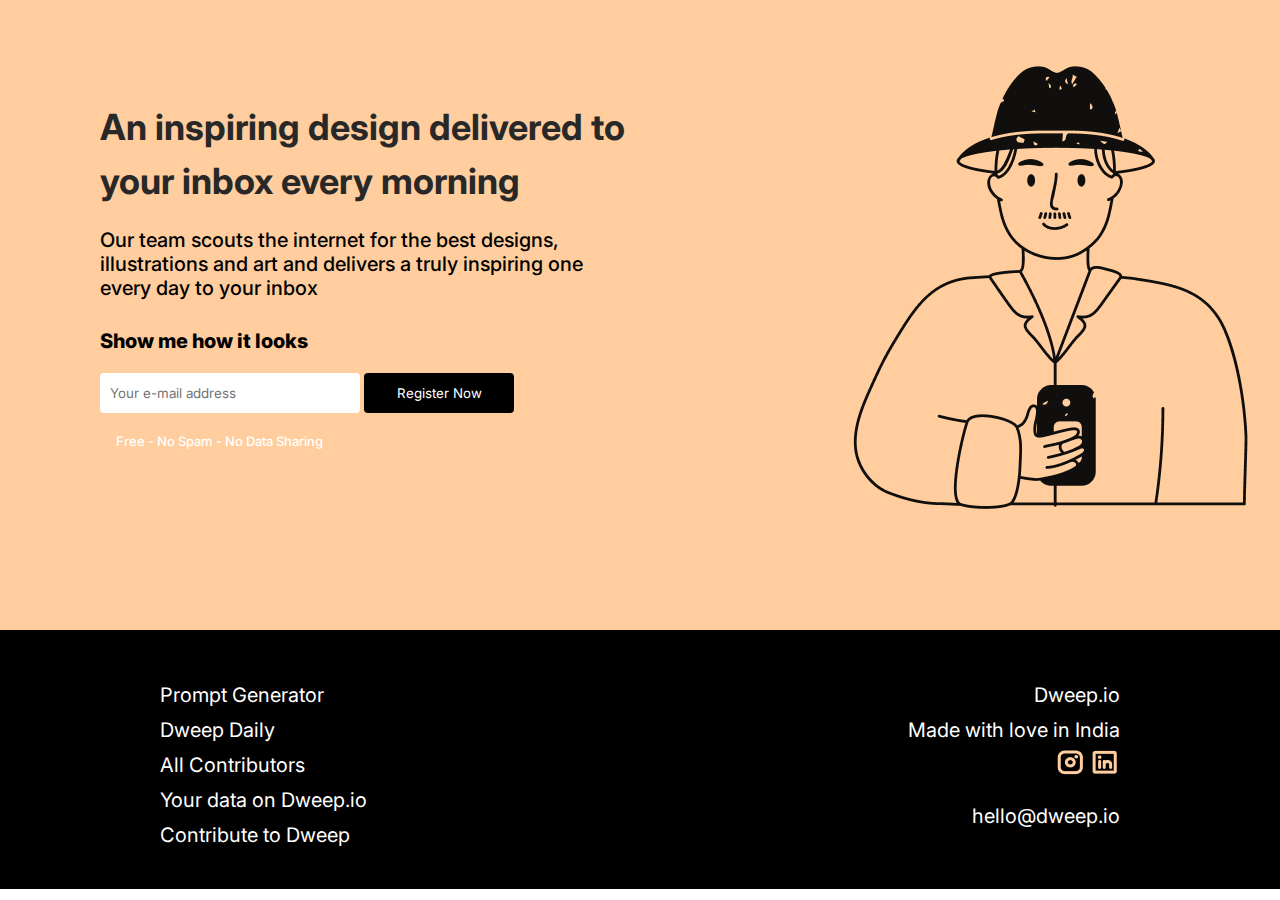
<file: index.html>
<!DOCTYPE html>
<html lang="en">

<head>
    <meta charset="UTF-8">
    <meta name="viewport" content="width=device-width, initial-scale=1.0">
    <link rel="stylesheet" href="https://fonts.googleapis.com/css2?family=Inter:wght@400;700&display=swap">
    <title>Micro Project 1 (Design 1)</title>
    <link rel="stylesheet" href="style.css">
</head>

<body>
    <div class="container">
        <div class="container-left">
            <h1>An inspiring design delivered to your inbox every morning</h1>
            <p>Our team scouts the internet for the best designs, illustrations and art and delivers a truly inspiring
                one every day to your inbox</p>
            <h5>Show me how it looks</h5>
            <form action="index2.html">
                <input type="text" placeholder="Your e-mail address" name="email" required>
                <button type="submit">Register Now</button>
            </form>
            <h6>Free - No Spam - No Data Sharing</h6>
        </div>
        <div class="container-right">
            <img src="dweep io 1.png" alt="">
        </div>
    </div>
    <div class="footer">
        <div class="footer-left">
            <ul>
                <li>Prompt Generator</li>
                <li>Dweep Daily</li>
                <li>All Contributors</li>
                <li>Your data on Dweep.io</li>
                <li>Contribute to Dweep</li>
            </ul>
        </div>
        <div class="footer-right">
            <ul>
                <li> Dweep.io</li>
                <li> Made with love in India</li>
                <li>
                    <img src="InstagramLogo.png" alt="">
                    <img src="LinkedinLogo.png" alt="">
                </li>
                <li> </li>
                <li class="ab"> hello@dweep.io</li>
            </ul>
        </div>
    </div>
</body>

</html>
</file>
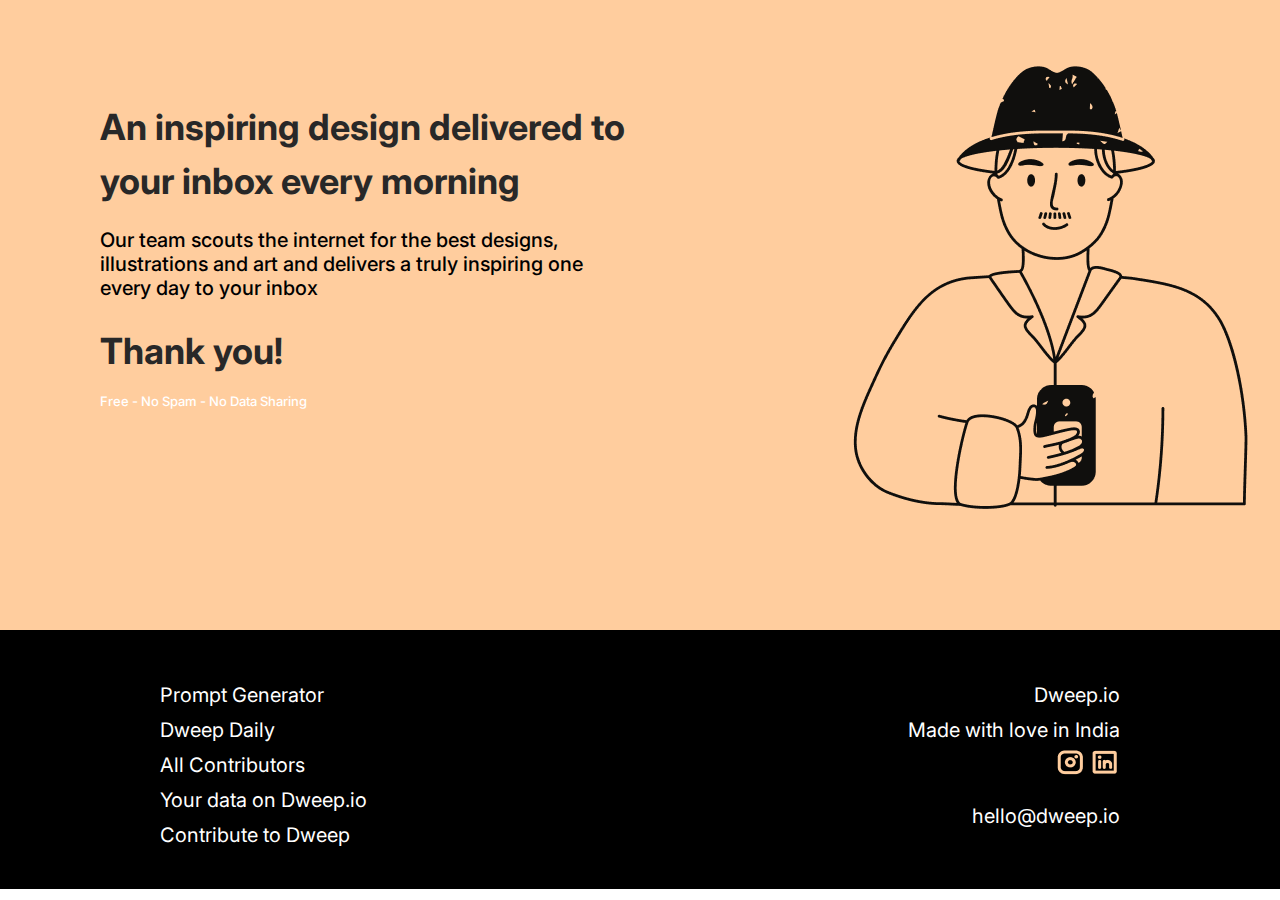
<file: index2.html>
<!DOCTYPE html>
<html lang="en">

<head>
    <meta charset="UTF-8">
    <meta name="viewport" content="width=device-width, initial-scale=1.0">
    <link rel="stylesheet" href="https://fonts.googleapis.com/css2?family=Inter:wght@400;700&display=swap">
    <title>Micro Project 1 (Design 2)</title>
    <link rel="stylesheet" href="style2.css">
</head>

<body>
    <div class="container">
        <div class="container-left">
            <h1>An inspiring design delivered to your inbox every morning</h1>
            <p>Our team scouts the internet for the best designs, illustrations and art and delivers a truly inspiring one every day to your inbox</p>
            <h2>Thank you!</h2>
            <h6>Free - No Spam - No Data Sharing</h6>
        </div>
        <div class="container-right">
            <img src="dweep io 1.png" alt="">
        </div>
    </div>
    <div class="footer">
        <div class="footer-left">
            <ul>
                <li>Prompt Generator</li>
                <li>Dweep Daily</li>
                <li>All Contributors</li>
                <li>Your data on Dweep.io</li>
                <li>Contribute to Dweep</li>
            </ul>
        </div>
        <div class="footer-right">
            <ul>
                <li> Dweep.io</li>
                <li> Made with love in India</li>
                <li> 
                    <img src="InstagramLogo.png" alt="">
                    <img src="LinkedinLogo.png" alt="">
                </li>
                <li> </li>
                <li class="ab"> hello@dweep.io</li>
            </ul>
        </div>
    </div>
</body>

</html>
</file>
<file: style.css>
* {
  padding: 0;
  margin: 0;
  font-family: "Inter", sans-serif;
}
.container {
  height: 70vh;
  background-color: #ffcd9e;
  display: flex;
  justify-content: space-around;
}
.container-left {
  margin: 100px;
}

.container-left h1 {
  color: #282828;
  width: 562px;
  height: 108px;
  top: 83px;
  left: 136px;
  font-size: 36px;
  font-weight: 700;
  line-height: 54px;
  margin-bottom: 20px;
}
.container-left p {
  font-size: 20px;
  font-weight: 500;
  letter-spacing: 0em;
  text-align: left;
  width: 495px;
  height: 81px;
  margin-bottom: 20px;
}
.container-left h5 {
  width: 227px;
  font-size: 20px;
  font-weight: 800;
  letter-spacing: 0em;
  text-align: left;
  margin-bottom: 20px;
}
.container-left h6 {
  color: white;
  font-size: 13px;
  font-weight: 500;
  margin-left: 1rem;
}
.container-left input {
  width: 250px;
  height: 40px;
  border-radius: 4px;
  border: 4px;
  margin-bottom: 20px;
}
input[type="text"] {
  padding-left: 10px;
}
.container-left button {
  background-color: black;
  color: white; 
  text-decoration: none;
  width: 150px;
  height: 40px;
  border-radius: 4px;
  border: 4px;
}
.footer {
  height: 18.1vh;
  background-color: black;
  display: flex;
  justify-content: space-between;
  padding: 3rem 10rem;
}
ul li {
  color: white;
  line-height: 35px;
  font-size: 20px;
}
ul {
  list-style-type: none;
}
.footer-right ul {
  list-style: none;
  text-align: right;
}
.ab {
  margin-top: 12px;
}
</file>
<file: style2.css>
* {
  padding: 0;
  margin: 0;
  font-family: "Inter", sans-serif;
}
.container {
  height: 70vh;
  background-color: #ffcd9e;
  display: flex;
  justify-content: space-around;
}
.container-left {
  margin: 100px;
}

.container-left h1 {
  color: #282828;
  width: 562px;
  height: 108px;
  top: 83px;
  left: 136px;
  font-size: 36px;
  font-weight: 700;
  line-height: 54px;
  margin-bottom: 20px;
}
.container-left p {
  font-size: 20px;
  font-weight: 500;
  letter-spacing: 0em;
  text-align: left;
  width: 495px;
  height: 81px;
  margin-bottom: 20px;
}
.container-left h5 {
  width: 227px;
  font-size: 20px;
  font-weight: 800;
  letter-spacing: 0em;
  text-align: left;
  margin-bottom: 20px;
}
.container-left h6 {
  color: white;
  font-size: 13px;
  font-weight: 500;
}
.container-left h2 {
  color: #282828;
  font-size: 36px;
  font-weight: 700;
  margin-bottom: 20px;
}
.footer {
  height: 18.1vh;
  background-color: black;
  display: flex;
  justify-content: space-between;
  padding: 3rem 10rem;
}
ul li {
  color: white;
  line-height: 35px;
  font-size: 20px;
}
ul {
  list-style-type: none;
}
.footer-right ul {
  list-style: none;
  text-align: right;
}
.ab {
  margin-top: 12px;
}
</file>
